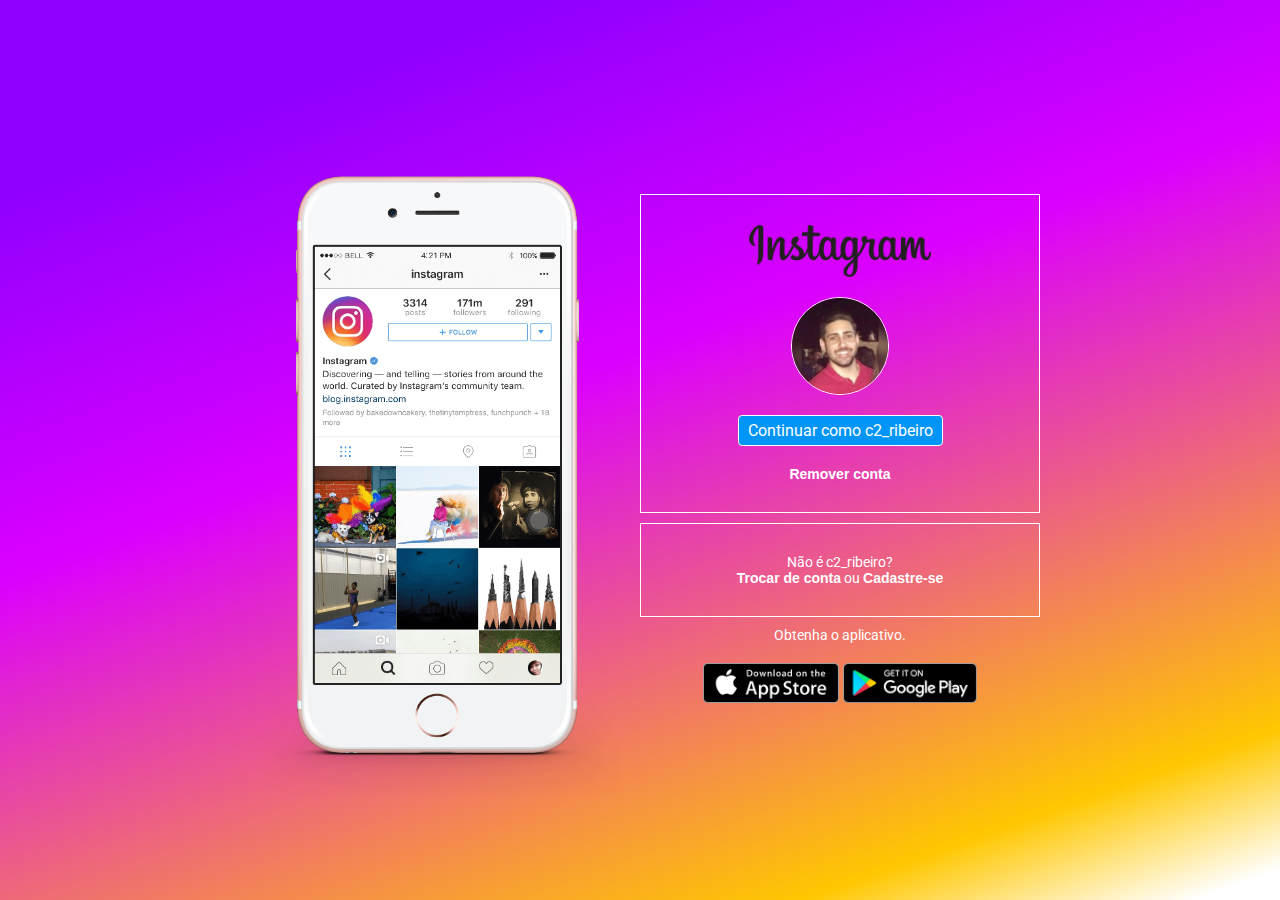
<file: Projeto - Recriando a página inicial do instagram/index.html>
<!DOCTYPE html>
<html lang="pt-BR">
<head>
    <meta charset="UTF-8">
    <meta http-equiv="X-UA-Compatible" content="IE=edge">
    <meta name="viewport" content="width=device-width, initial-scale=1.0">
    <link rel="stylesheet" type="text/css" href="style.css">
    <title>Instagram</title>
</head>
<body>
  <div class="page">
     <div class="esquerdo">
      <img class="cell" src="IMG/instagram-celular.png" alt="Celular">
     </div>
     <div class="direito">
      <div class="pt">
        <img class="instagram" src="IMG/instagram-logo.png" alt="insta_name">
        <img class="perfil" src="IMG/perfil.png" alt="user_perf">
        <button class="botao"> <a href="" class="nomebot">Continuar como c2_ribeiro</a></button>
        <a href="" class="click"><p><strong>Remover conta</strong></p></a>
      </div>
        <div class="pt2">
         <p class="nao">Não é c2_ribeiro?</p>
         <p class="nao"><a href="" class="click"><strong>Trocar de conta</strong></a> ou <a href="" class="click"><strong>Cadastre-se</strong></a></p>

        </div>
          <div class="pt3">
            <p class="nao">Obtenha o aplicativo.</p>
            <div class="logolojas">
            <a href=""><img class="lojaapp" src="IMG/apple-button.png" alt="App Sotre"></a>
            <a href=""><img class="lojaapp" src="IMG/googleplay-button.png" alt="google play"></a>
            </div>
          </div>

     </div>
   </div>
</body>
</html>
</file>
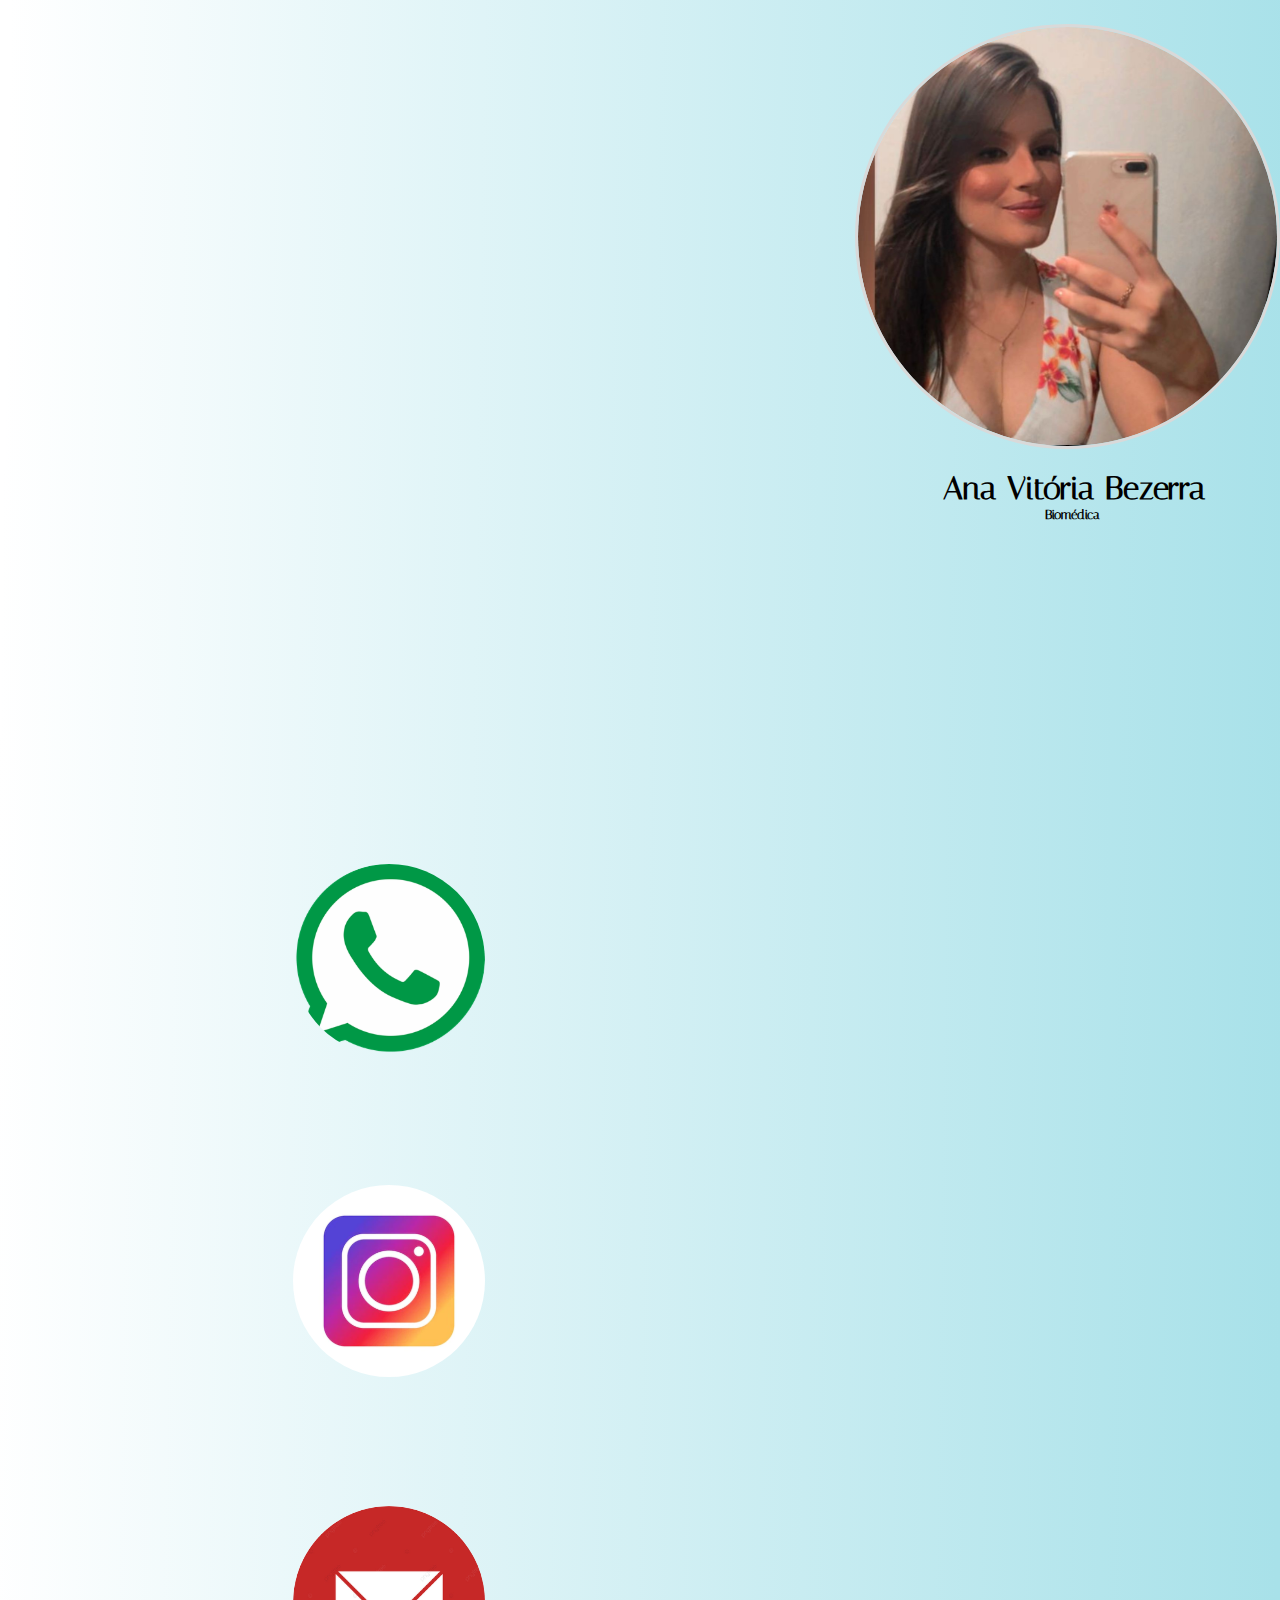
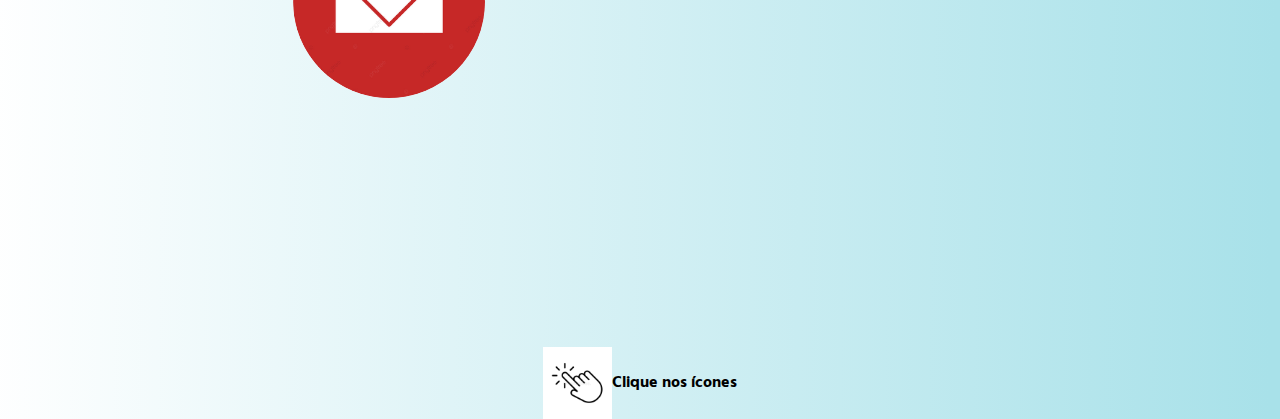
<file: projeto-cartao/index.html>
<!DOCTYPE html>
<html lang="pt-BR">

<head>
    <meta charset="UTF-8">
    <meta http-equiv="X-UA-Compatible" content="IE=edge">
    <meta name="viewport" content="width=device-width, initial-scale=1.0">
    <title>Ana Vitória Bezerra | Biomédica</title>
    <link rel="stylesheet" type="text/css" href="style.css"
</head>

<body>
    
    <header class="cabecalho">
        <img class="cabecalho-imagem" src="Ellipse 1.svg" alt="imagem vitória">
        <h1 class="nome">Ana Vitória Bezerra</h1>
        <h5 class="funcao">Biomédica</h5>

    </header>

    <main class="logos">
        <div class="logo-wpp"><a href="https://wa.me/5581981385513" target="_blank"><img src="Ellipse 3.svg" alt="logo whatsapp"></a></div>
        <div class="logo-insta"><a href="https://www.instagram.com/anavitoriabezerraa/" target="_blank"><img src="Ellipse 4.svg" alt="logo instagram"></a></a></div>
        <div class="logo-email"><a href="mailto: anavitoriabezerra60@gmail.com"><img src="Ellipse 5.svg" alt="logo email"></a></div>

    </main>

    <footer class="rodape">
        <img class="img-rodape" src="Rectangle 1.svg" alt="click">
        <h4 class="click">Clique nos ícones</h4>
    </footer>

</body>

</html>
</file>
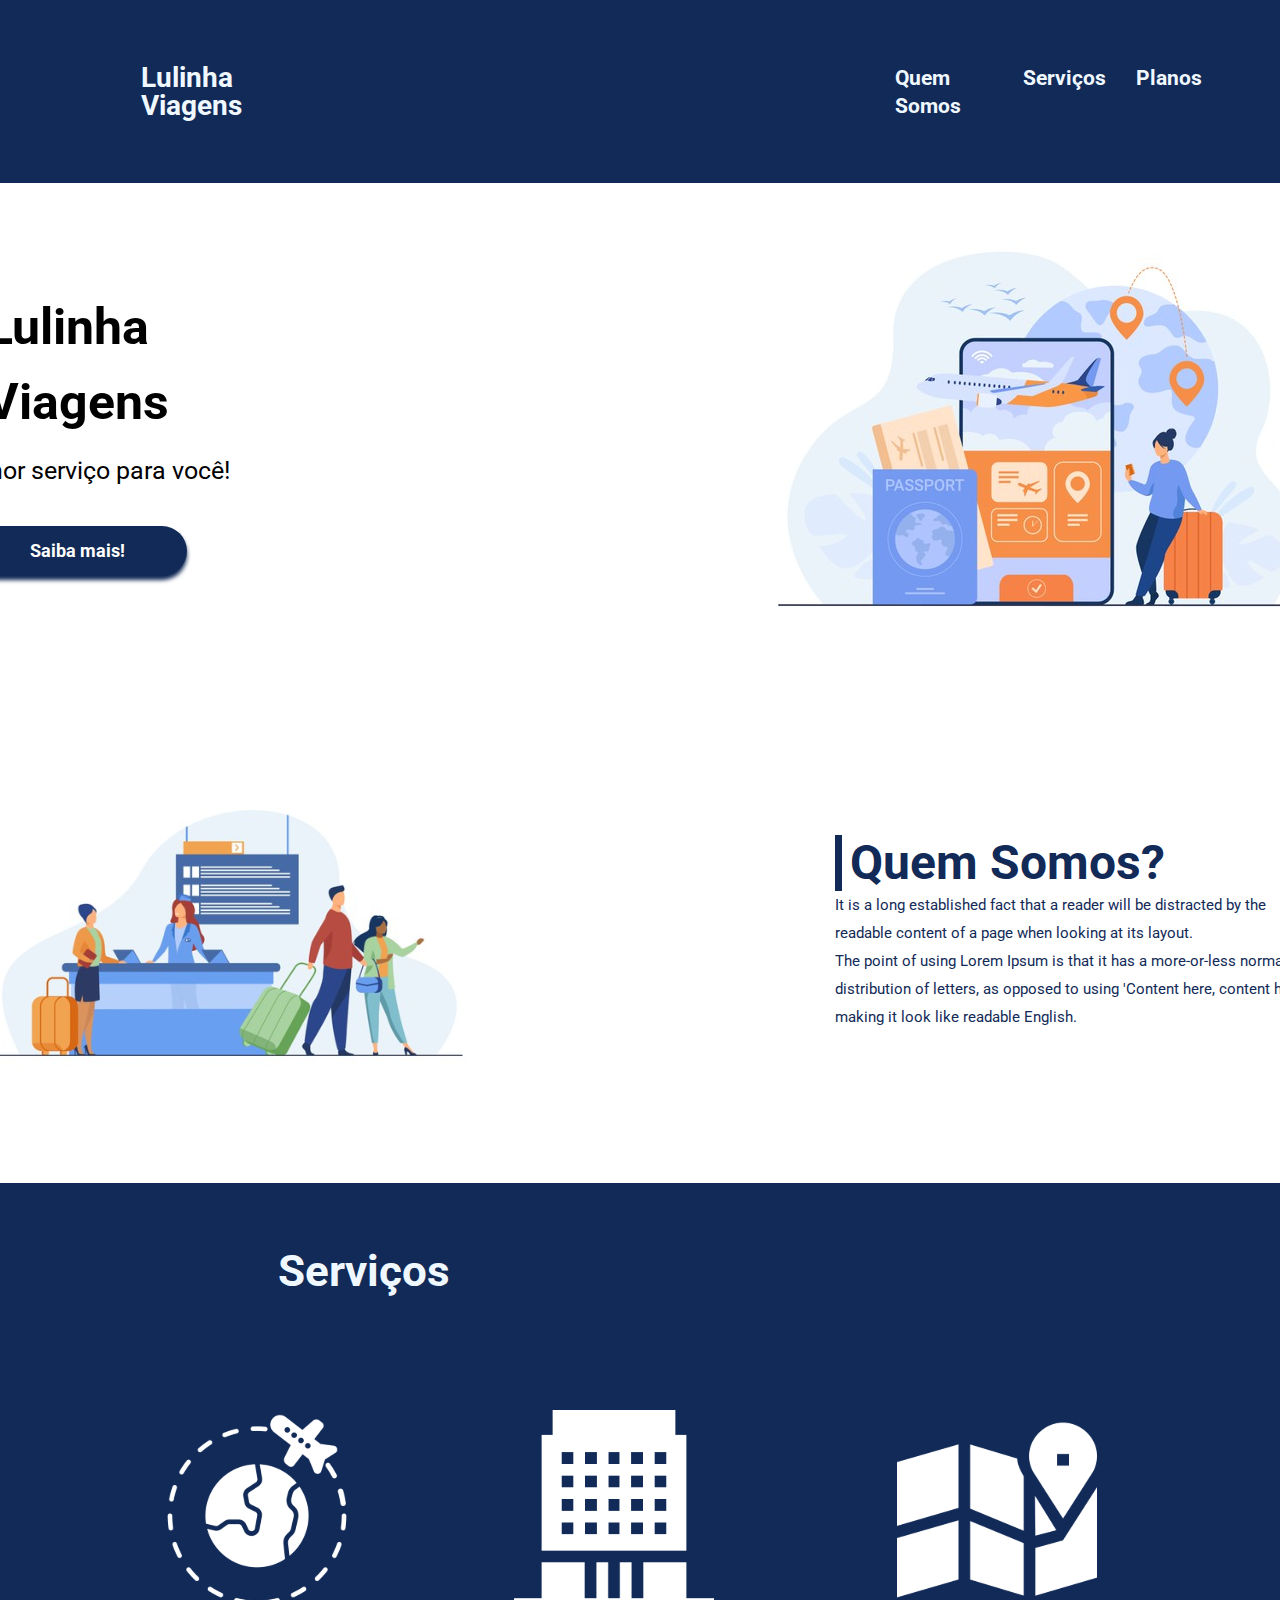
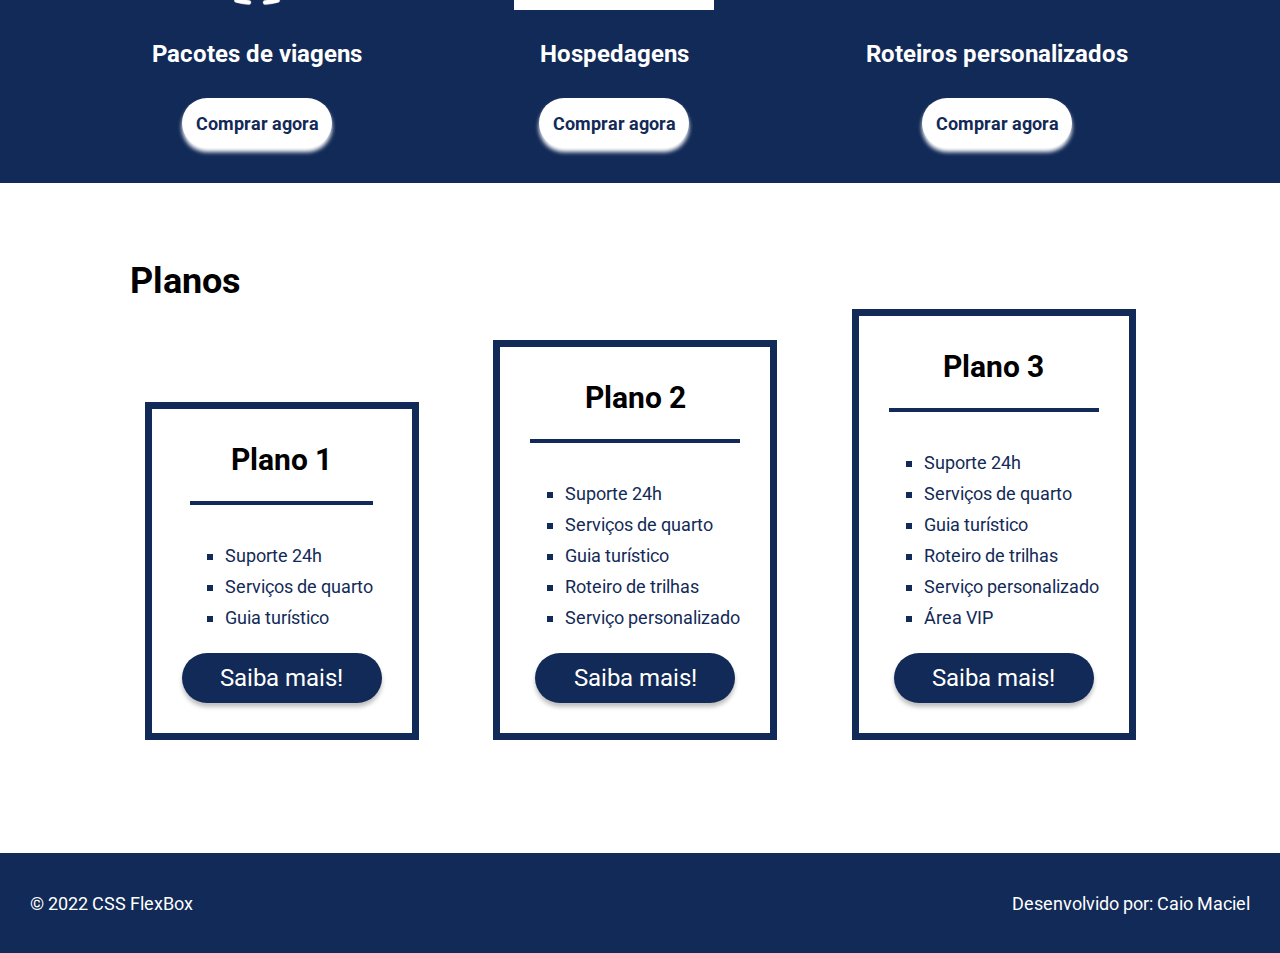
<file: Projeto-LP-DIO/index.html>
<!DOCTYPE html>
<html lang="pt-BR">
<head>
    <meta charset="UTF-8">
    <meta http-equiv="X-UA-Compatible" content="IE=edge">
    <meta name="viewport" content="width=device-width, initial-scale=1.0">
    <link rel="stylesheet" type="text/css" href="style.css"/>
    <title>Lulinha Viagens</title>

</head>
<body>
    <header class="cabecalho">
     
        <h1 class="cabecalho-nome">Lulinha Viagens</h1>
    <div class="cabecalho-2">
        <h3>Quem Somos</h3>
        <h3>Serviços</h3>
        <h3>Planos</h3>
    </div>

    </header>

    <main>
       
     <div class="pct1">
        <div class="but1">
        <h1 class="tit1">Lulinha <br> Viagens</h1>
        <h4 class="subtit1">O melhor serviço para você!</h4>
        <button class="botao"><p class="press">Saiba mais!</p></button>
        </div>
        
        <div class="image1">
            <img src="image 1.svg" alt="bagagem-avião">
        </div>
        
     </div>

         <div class="pct2">

            <div class="image2"><img src="image 2.svg" alt="checkin-airport"></div>
           <div>
            <h2 class="quemso">Quem Somos?</h2>
            <h3 class="parag3">It is a long established fact that a reader will be distracted by the <br> readable content of a page when looking at its layout. <p>The point of using Lorem Ipsum is that it has a more-or-less normal <br> distribution of letters, as opposed to using 'Content here, content here',<br> making it look like readable English.</p></h3>
        </div> 
        </div>
        
        <div class="pct3">
            <div class="ser"><h1>Serviços</h1></div>
          <div class="subpct">
         <div class="sv1">
            <img src="travel 1.svg" alt="avião">
            <h3 class="leter">Pacotes de viagens</h3>
            <button class="bot"><p class="bt-cp">Comprar agora</p></button>
        </div>
          <div class="sv2">
            <img src="hotel 1.svg" alt="hotel">
            <h3 class="leter">Hospedagens</h3>
            <button class="bot"><p class="bt-cp">Comprar agora</p></button>
          </div>
            <div class="sv3">
            <img src="map 1.svg" alt="mapa">
            <h3 class="leter">Roteiros personalizados</h3>
            <button class="bot"><p class="bt-cp">Comprar agora</p></button>
            </div>
        </div>
        </div>

        <div class="planos">
            <div class="cabplan"><h1 class="plane">Planos</h1></div>
        <div class="plansep">
            <div class="pl">
            <h3 class="pl1">Plano 1</h3>
            <ul class="lista">
                <li>Suporte 24h</li>
                <li>Serviços de quarto</li>
                <li>Guia turístico</li>
            </ul>
            <button class="plur"><p class="butero">Saiba mais!</p></button>
            </div>
            
            <div class="pl">
                <h3 class="pl1">Plano 2</h3>
                <ul class="lista">
                    <li>Suporte 24h</li>
                    <li>Serviços de quarto</li>
                    <li>Guia turístico</li>
                    <li>Roteiro de trilhas</li>
                    <li>Serviço personalizado</li>
                </ul>
                <button class="plur"><p class="butero">Saiba mais!</p></button>
            </div>

            <div class="pl">
                <h3 class="pl1">Plano 3</h3>
                <ul class="lista">
                    <li>Suporte 24h</li>
                    <li>Serviços de quarto</li>
                    <li>Guia turístico</li>
                    <li>Roteiro de trilhas</li>
                    <li>Serviço personalizado</li>
                    <li>Área VIP</li>
                </ul>
                <button class="plur"><p class="butero">Saiba mais!</p></button>

            </div>

        </div>
    </main>
    <footer class="rodape">
       <h6 class="rodapename1"> &copy; 2022 CSS FlexBox</h6>
       <h6 class="rodapename2">Desenvolvido por: Caio Maciel</h6>
    </footer>
</body>
</html>
</file>
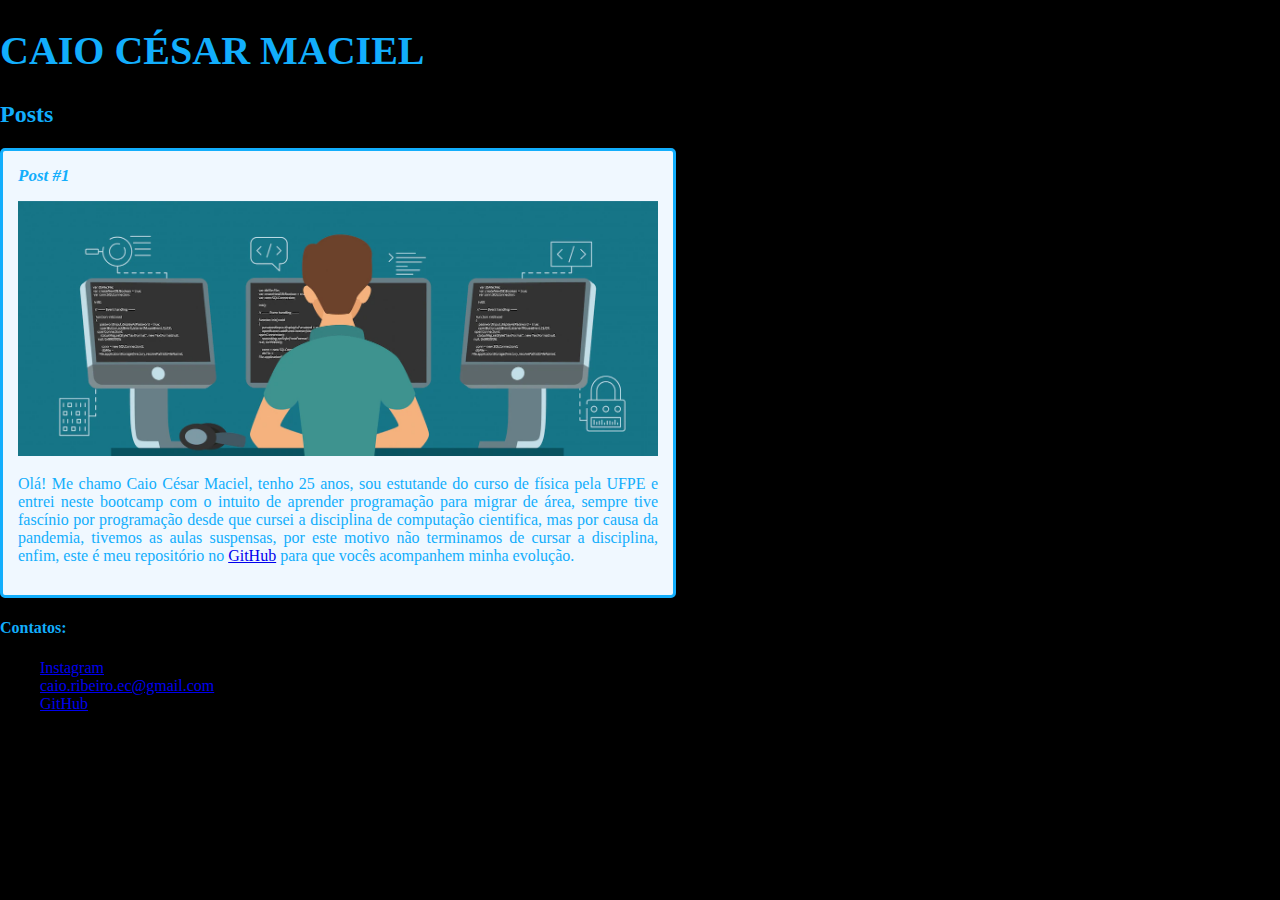
<file: HTML/intro.html>
<!DOCTYPE html>
<html lang="PT-br">
<head>
    <meta charset="UTF-8">
    <title>Caio César Maciel</title>
    <link rel="stylesheet" href="style.css">  
</head>
<body>
    <header>
        <h1 id="title">Caio César Maciel</h1>
    </header>
    <section>
    <header>
        <h2 class="subtitle">Posts</h2>
    </header> 
    <article>
        <header class="post">
            <h3 class="post_title"> Post #1</h3>
            <img src="personagem.jpg" alt="Personagem de dev" class="post_image">
            <p class="parag">
                Olá! Me chamo Caio César Maciel, tenho 25 anos, sou estutande do curso de física pela UFPE e entrei neste bootcamp com o intuito de aprender programação para migrar de área, sempre tive fascínio por programação desde que cursei a disciplina de computação cientifica, mas por causa da pandemia, tivemos as aulas suspensas,  por este motivo não terminamos de cursar a disciplina, enfim, este é meu repositório no <a href="https://github.com/c2ribeiro" target="_blank">GitHub</a> para que vocês acompanhem minha evolução.
            </p>
        </header>
        
    </article>
    </section>
    <footer>
        <h4 class="contato">Contatos:</h4>
        <ul> 
            <li>
             <a href="https://www.instagram.com/c2_ribeiro/" target="_blank"> Instagram </a>
        
            </li>
            <li>
                <a href="mailto:caio.ribeiro.ec@gmail.com" target="_blank"> caio.ribeiro.ec@gmail.com</a>
            
            </li>
            <li>
                <a href="https://github.com/c2ribeiro" target="_blank"> GitHub</a>
            </li>
        </ul>
    </footer>
</body>
</html>
</file>
<file: Projeto - Recriando a página inicial do instagram/style.css>
@import url('https://fonts.googleapis.com/css2?family=Roboto&display=swap');
*{
    margin: 0;
    padding: 0;
    box-sizing: border-box;
    text-decoration: none;  
    font-size: 14px;
    font-family: sans-serif;
}
body{
    width: 100%;
    min-height: 100vh;
    background: linear-gradient(160.27deg, #8F00FF 14.34%, #DB00FF 42.88%, #FFC700 87.37%, #FFFFFF 97.75%);
    margin: 0;
    padding: 0; 
    display: flex;  
    justify-content: center;
}
.page{
    display: flex;
    align-items: center;
    justify-content: center;
    width: auto;
}
.esquerdo{ 
    display: flex;
    align-items: center;
    justify-content: flex-start;
    width: 50%;
}
.cell{
    max-width: 50rem;
    min-width: auto;
}
.direito{
    display: flex;
    flex-direction: column;
    align-items: flex-start;
    justify-content: center;
    width: 50%;
    gap: 10px;
}
.pt{
    display: flex;
    align-items: center;
    justify-content: center;
    flex-direction: column;
    width: 400px;
    gap: 20px;
    padding: 30px;
    border: 1px solid rgb(255, 255, 255);
}
.pt2{
    display: flex;
    align-items: center;
    justify-content: center;
    flex-direction: column;
    width: 400px;
    padding: 30px;
    border: 1px solid rgb(255, 255, 255);
}
.pt3{
    display: flex;
    flex-direction: column;
    align-items: center;
    justify-content: start;
    width: 400px;
    gap: 20px;
}
.instagram{
    width: 13rem;
}
.perfil{
    width: 7rem;
    border: 1px solid rgb(255, 255, 255);
    border-radius: 50%;
}
.botao{
    background:#0095F6;
    padding: 5px 9px;
    border: 1px solid rgb(255, 255, 255);
    border-radius: 4px;
}
.nomebot{
    font-family: roboto;
    color: rgb(255, 255, 255);
    font-size: 16px;
}
.click{
    font-family: roboto;
    color: rgb(255, 255, 255)
}
.nao{
    font-family: roboto;
    color: rgb(255, 255, 255);
}
.lojaapp{
    height: 40px;
}
/* media qeries*/

@media (max-width: 1024px){

    .page{
        width: 90%;
    }
}

@media (max-width: 650px) {
    
    
    .page{
        width: 90%;
    }
    .cell{
        display: none;
    }
    .direito{
    width: 100%;

    } 
    
}
</file>
<file: projeto-cartao/style.css>
@import url('https://fonts.googleapis.com/css2?family=Hind:wght@300&family=Italiana&display=swap');

*{
    margin: 0;
    padding: 0; 
    box-sizing: border-box;
    text-decoration: none;
}
body{
    font-size: 100%;
    background: linear-gradient(270.85deg, #A8E1E9 0.77%, rgba(168, 225, 233, 0) 99.32%);
    margin: auto;
    
}
.cabecalho{
    display: flex;
    flex-direction: column;
    padding-top: 24px ;
    align-items: end;
    justify-content: end;
}
.cabecalho-imagem{
    max-height:425px ;
    border: 3px solid #d9d9d9;
    border-radius: 50%;
}
.nome{
    font-family: italiana;
    border: #d9d9d9;
    padding-top:20px ;
    padding-right:74px ;
    justify-content: center;
}
.funcao{
    font-family:italiana ;
    justify-content: center;
    padding-right: 180px;
}
.logos{
    display: flex;
    flex-direction: column;
    align-items: start;
    gap: 129px;
    padding-top:342px ;
}
.logo-wpp{
    max-height: 192px;
    max-width: 192px;
    padding-left:293px;
}
.logo-insta{
    max-height: 192px;
    max-width: 192px;
    padding-left:293px;
}
.logo-email{
    max-height: 192px;
    max-width: 192px;
    padding-left:293px;
}
.rodape{
    display: flex;
    justify-content: center;
    align-items: center;
    margin-top: 249px;
}
.click{
    font-family: hind ;
}
.img-rodape{
    max-height: 72px;
    max-width: 72px;
}
</file>
<file: Projeto-LP-DIO/style.css>
@import url('https://fonts.googleapis.com/css2?family=Roboto&display=swap');
*{
    margin: 0;
    padding: 0;
}
ul{
    list-style: none;
    margin: 0;
    padding: 0;
}
ul li a{
    text-decoration: none;
}
body{
    margin: auto;
}
.cabecalho {
    display: flex;
    justify-content: space-between;
    font-family: roboto;
    background-color: #122A57;
    align-items: center;
}
.cabecalho-nome{
    padding: 64px 571px 63px 141px;
    font-size: 28px;
    color: aliceblue;
    line-height: 28px;
    font-weight: 700;
}
.cabecalho-2{
    display: flex;
   font-size: 18px;
   color: aliceblue;
   line-height: 28px;
   font-weight: 700;
   justify-content: space-evenly;
   padding-right: 78px;
   gap: 30px;
}
.pct1{
    display: flex;
    flex-direction: column;
    justify-content: space-around;
    height: 500px;
    flex-wrap: wrap;
    align-content: center;
    column-gap: 500px;
}
.but1{
    display: flex;
    flex-direction: column;
    align-items: center;
    font-family: roboto;
}
.tit1{
    font-size: 50px;
    font-weight: 700;
    line-height: 75px;
    padding-bottom: 17px;
}
.subtit1{
    font-weight: 400;
    font-size: 25px;
    line-height: 28.13px;
    padding-bottom: 40px;
}
.botao{
    background: #122A57;
    box-shadow: 0px 4px 4px #122A57;
    border-radius: 30px;
    height: 50px;
    width: 220px;
    border: 0px;
}
.press{
    font-family:Roboto;
    font-style: normal;
    font-weight: 700;
    font-size: 18px;
    line-height: 21px;
    color: #FFFFFF;
}
.pct2{
    display: flex;
    flex-direction: column;
    justify-content: space-around;
    height: 500px;
    flex-wrap: wrap;
    align-content: center;
    column-gap: 350px;
   padding-top: 0px;
}
.quemso{
    font-family: roboto;
    font-weight: 700;
    font-size: 48px;
    line-height: 56.25px;
    color: #122A57;   
    border-left:7px solid #122A57 ;
    padding-left: 8px;
}
.parag3{
    font-family: roboto;
    font-weight: 400;
    font-size: 15px;
    line-height: 28px;
    text-align: left;
    color: #122A57;
    

}
.pct3{
    display: flex;
    height: 600px;
    background-color: #122A57;
    flex-direction: column;
    justify-content: start;
    row-gap: 75px;
}
.ser{
    display: flex;
    max-width: 450px;
    justify-content: flex-end;
    padding-right: 25px;
    color: aliceblue;
    font-family: roboto;
    font-weight: 700;
    font-size: 22px;
    line-height: 28px;
    margin-top: 74px;
    margin-bottom: 50px;
}
.subpct{
    display: flex;
    align-items: center;
    justify-content: space-evenly;
    align-items: end;
    padding-bottom:70px;
}
.sv1{
    display: flex;
    flex-direction: column;
    align-items: center;
    gap: 30px;
}
.sv2{
    display: flex;
    flex-direction: column;
    align-items: center;
    gap: 30px;
}
.sv3{
    display: flex;
    flex-direction: column;
    align-items: center;
    gap: 30px;
}
.leter{
    font-family: 'Roboto';
font-style: normal;
font-weight: 700;
font-size: 24px;
line-height: 28px;
color: #FFFFFF;
}
.bot{
background: #FFFFFF;
box-shadow: 0px 4px 4px #ffffff;
border-radius: 30px;
height: 50px;
width: 150px;
border: 0px;
}
.bt-cp{
font-family: 'Roboto';
font-style: normal;
font-weight: 700;
font-size: 18px;
line-height: 21px;
color: #122A57;
}
.planos{
    display: flex;
    flex-direction: column;
    align-items: center;
    padding-top: 70px;
    height: 600px;
}
.cabplan{
    display: flex;
    width: 1140px;
}
.plansep{
    display: flex;
    width: 1140px;
    justify-content: space-evenly;
    align-items: flex-end;
}
.pl{
    display: flex;
    flex-direction: column;
    align-items: center;
    justify-content:space-around;
    border: 7px solid #122A57;  
    padding-bottom: 35px;
    width: auto;
    height: auto;
    gap: 20px;
    padding: 30px;
}
.pl1{
    font-family: 'Roboto';
    font-style: normal;
    font-weight: 700;
    font-size: 30px;
    line-height: 42px;
     color: #000000;
     padding-bottom: 0px;
     margin-bottom: 0px;
}
.plur{
display: flex;
align-items: center;
justify-content: center;
background: #122A57;
box-shadow: 0px 4px 4px rgba(0, 0, 0, 0.25);
border-radius: 30px;
height: 50px;
width: 200px;
border: 0px;
}
.butero{
font-family: Roboto;
font-style: normal;
font-weight: 400;
font-size: 24px;
line-height: 28px;
text-align: center;
color: #FFFFFF;
}
.lista{
    display: flex;
    flex-direction: column;
    border-top: 4px solid #122A57;
    padding-top: 35px;
    padding-left: 35px;
    list-style-type: square;
    color: #122A57;
    font-family: roboto;
    font-style: normal;
    font-weight: 400;
    font-size: 18px;
    line-height: 31px;
    align-items: baseline;
}
.plane{
    font-family: 'Roboto';
font-style: normal;
font-weight: 700;
font-size: 36px;
line-height: 56px;
color: #000000;
padding-left: 60px;
}
.rodape{
    display: flex;
    justify-content: space-between;
    background-color: #122A57;
    align-items: center;
    height: 100px;
    width: auto;
}
.rodapename1{
font-family: 'Roboto';
font-style: normal;
font-weight: 400;
font-size: 18px;
line-height: 21px;
color: #FFFFFF;
padding-left: 30px;
}
.rodapename2{
font-family: 'Roboto';
font-style: normal;
font-weight: 400;
font-size: 18px;
line-height: 21px;
color: #FFFFFF;
padding-right: 30px;
}
</file>
<file: HTML/style.css>
body {
    background-color: rgb(0, 0, 0);
    margin: auto;
    font-family: Verdana;
    max-width: auto;
}
#title,.subtitle, .post_title {
    color: rgb(18, 174, 252);
}
#title { 
    font-size: 40px;
    text-transform: uppercase;
}
.post_title {
    font-size: 17px;
    font-style: italic;
    margin: 0;
    margin-bottom: 15px;
}

.post {
    background-color: aliceblue;
    padding: 15px;
    border: 3px solid rgb(18, 174, 252);
    margin-bottom: 15px;
    border-radius: 5px;
    width: 50%;
}

.parag {
    color: rgb(18, 174, 252);
    margin: 0;
    margin-bottom: 15px;
    width: 100%;
    text-align: justify;
}

.contato {
    color: rgb(18, 174, 252);

}

.post_image {
    margin-bottom: 15px;
    width: 100%;
}
</file>
